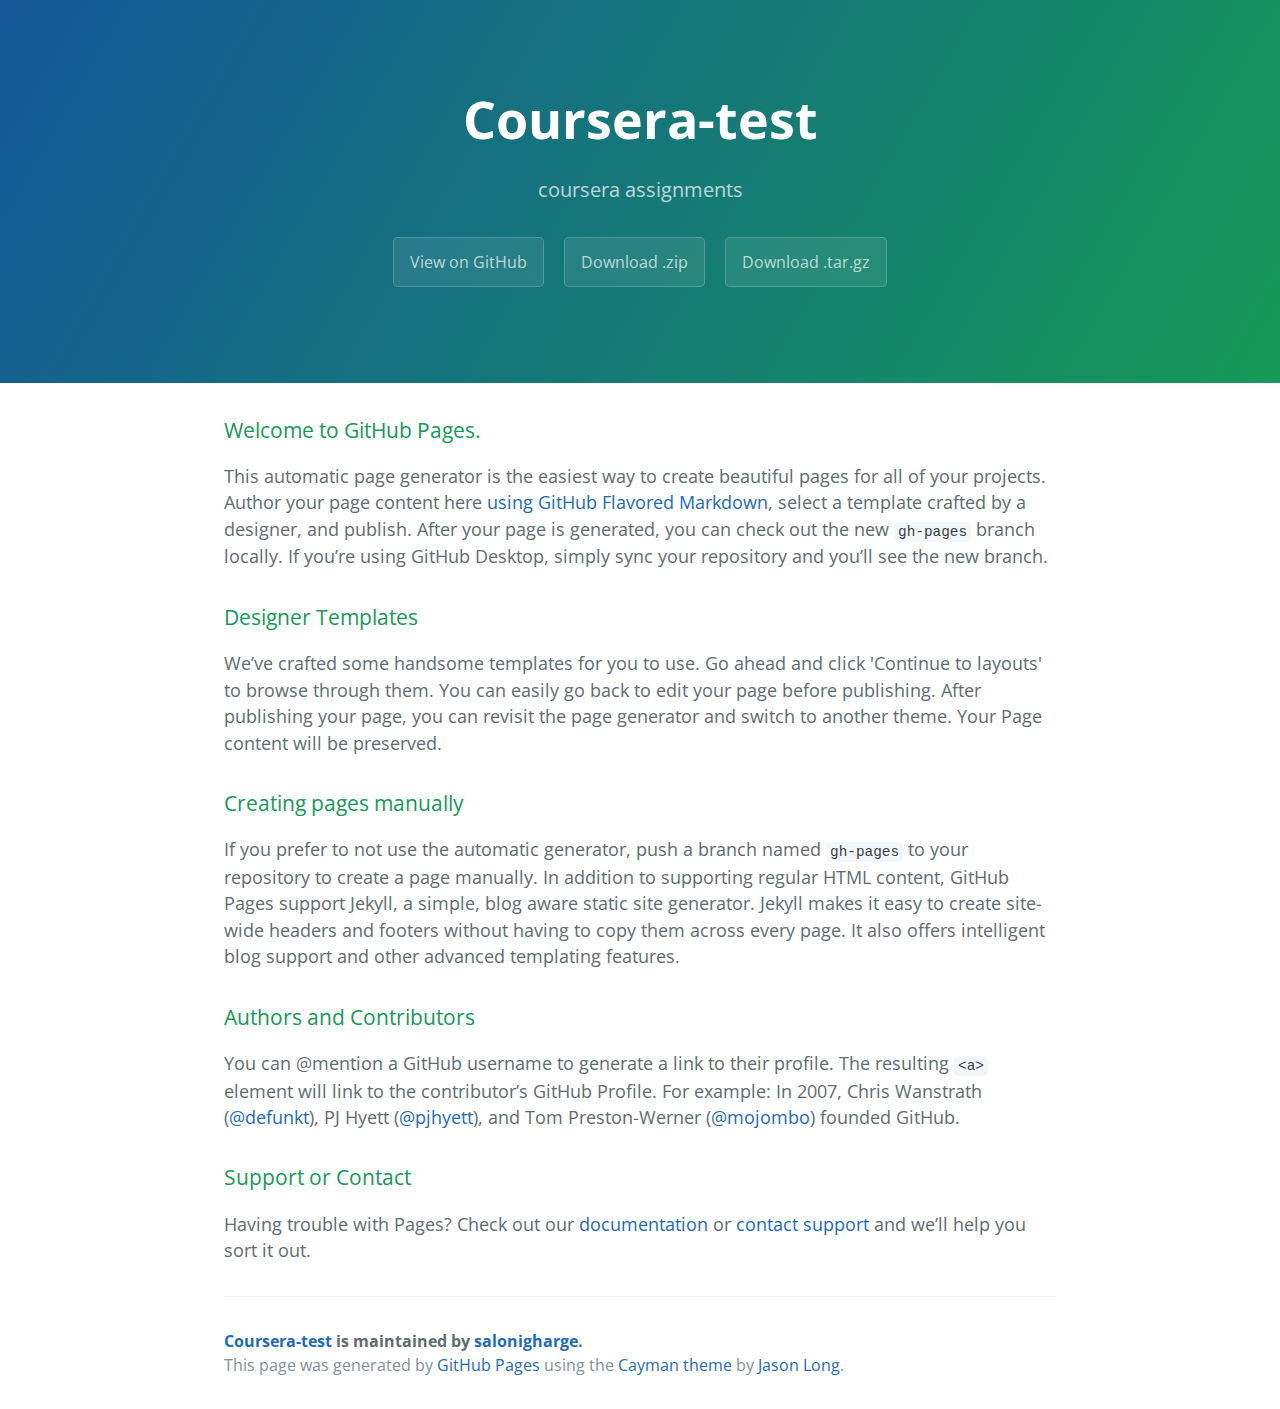
<file: index.html>
<!DOCTYPE html>
<html lang="en-us">
  <head>
    <meta charset="UTF-8">
    <title>Coursera-test by salonigharge</title>
    <meta name="viewport" content="width=device-width, initial-scale=1">
    <link rel="stylesheet" type="text/css" href="stylesheets/normalize.css" media="screen">
    <link href='https://fonts.googleapis.com/css?family=Open+Sans:400,700' rel='stylesheet' type='text/css'>
    <link rel="stylesheet" type="text/css" href="stylesheets/stylesheet.css" media="screen">
    <link rel="stylesheet" type="text/css" href="stylesheets/github-light.css" media="screen">
  </head>
  <body>
    <section class="page-header">
      <h1 class="project-name">Coursera-test</h1>
      <h2 class="project-tagline">coursera assignments</h2>
      <a href="https://github.com/salonigharge/Coursera-test" class="btn">View on GitHub</a>
      <a href="https://github.com/salonigharge/Coursera-test/zipball/master" class="btn">Download .zip</a>
      <a href="https://github.com/salonigharge/Coursera-test/tarball/master" class="btn">Download .tar.gz</a>
    </section>

    <section class="main-content">
      <h3>
<a id="welcome-to-github-pages" class="anchor" href="#welcome-to-github-pages" aria-hidden="true"><span aria-hidden="true" class="octicon octicon-link"></span></a>Welcome to GitHub Pages.</h3>
<p>This automatic page generator is the easiest way to create beautiful pages for all of your projects. Author your page content here <a href="https://guides.github.com/features/mastering-markdown/">using GitHub Flavored Markdown</a>, select a template crafted by a designer, and publish. After your page is generated, you can check out the new <code>gh-pages</code> branch locally. If you’re using GitHub Desktop, simply sync your repository and you’ll see the new branch.</p>
<h3>
<a id="designer-templates" class="anchor" href="#designer-templates" aria-hidden="true"><span aria-hidden="true" class="octicon octicon-link"></span></a>Designer Templates</h3>
<p>We’ve crafted some handsome templates for you to use. Go ahead and click 'Continue to layouts' to browse through them. You can easily go back to edit your page before publishing. After publishing your page, you can revisit the page generator and switch to another theme. Your Page content will be preserved.</p>
<h3>
<a id="creating-pages-manually" class="anchor" href="#creating-pages-manually" aria-hidden="true"><span aria-hidden="true" class="octicon octicon-link"></span></a>Creating pages manually</h3>
<p>If you prefer to not use the automatic generator, push a branch named <code>gh-pages</code> to your repository to create a page manually. In addition to supporting regular HTML content, GitHub Pages support Jekyll, a simple, blog aware static site generator. Jekyll makes it easy to create site-wide headers and footers without having to copy them across every page. It also offers intelligent blog support and other advanced templating features.</p>
<h3>
<a id="authors-and-contributors" class="anchor" href="#authors-and-contributors" aria-hidden="true"><span aria-hidden="true" class="octicon octicon-link"></span></a>Authors and Contributors</h3>
<p>You can @mention a GitHub username to generate a link to their profile. The resulting <code>&lt;a&gt;</code> element will link to the contributor’s GitHub Profile. For example: In 2007, Chris Wanstrath (<a class="user-mention" data-hovercard-type="user" data-hovercard-url="/users/defunkt/hovercard" data-octo-click="hovercard-link-click" data-octo-dimensions="link_type:self" href="https://github.com/defunkt">@defunkt</a>), PJ Hyett (<a class="user-mention" data-hovercard-type="user" data-hovercard-url="/users/pjhyett/hovercard" data-octo-click="hovercard-link-click" data-octo-dimensions="link_type:self" href="https://github.com/pjhyett">@pjhyett</a>), and Tom Preston-Werner (<a class="user-mention" data-hovercard-type="user" data-hovercard-url="/users/mojombo/hovercard" data-octo-click="hovercard-link-click" data-octo-dimensions="link_type:self" href="https://github.com/mojombo">@mojombo</a>) founded GitHub.</p>
<h3>
<a id="support-or-contact" class="anchor" href="#support-or-contact" aria-hidden="true"><span aria-hidden="true" class="octicon octicon-link"></span></a>Support or Contact</h3>
<p>Having trouble with Pages? Check out our <a href="https://help.github.com/pages">documentation</a> or <a href="https://github.com/contact">contact support</a> and we’ll help you sort it out.</p>

      <footer class="site-footer">
        <span class="site-footer-owner"><a href="https://github.com/salonigharge/Coursera-test">Coursera-test</a> is maintained by <a href="https://github.com/salonigharge">salonigharge</a>.</span>

        <span class="site-footer-credits">This page was generated by <a href="https://pages.github.com">GitHub Pages</a> using the <a href="https://github.com/jasonlong/cayman-theme">Cayman theme</a> by <a href="https://twitter.com/jasonlong">Jason Long</a>.</span>
      </footer>

    </section>

  
  </body>
</html>
</file>
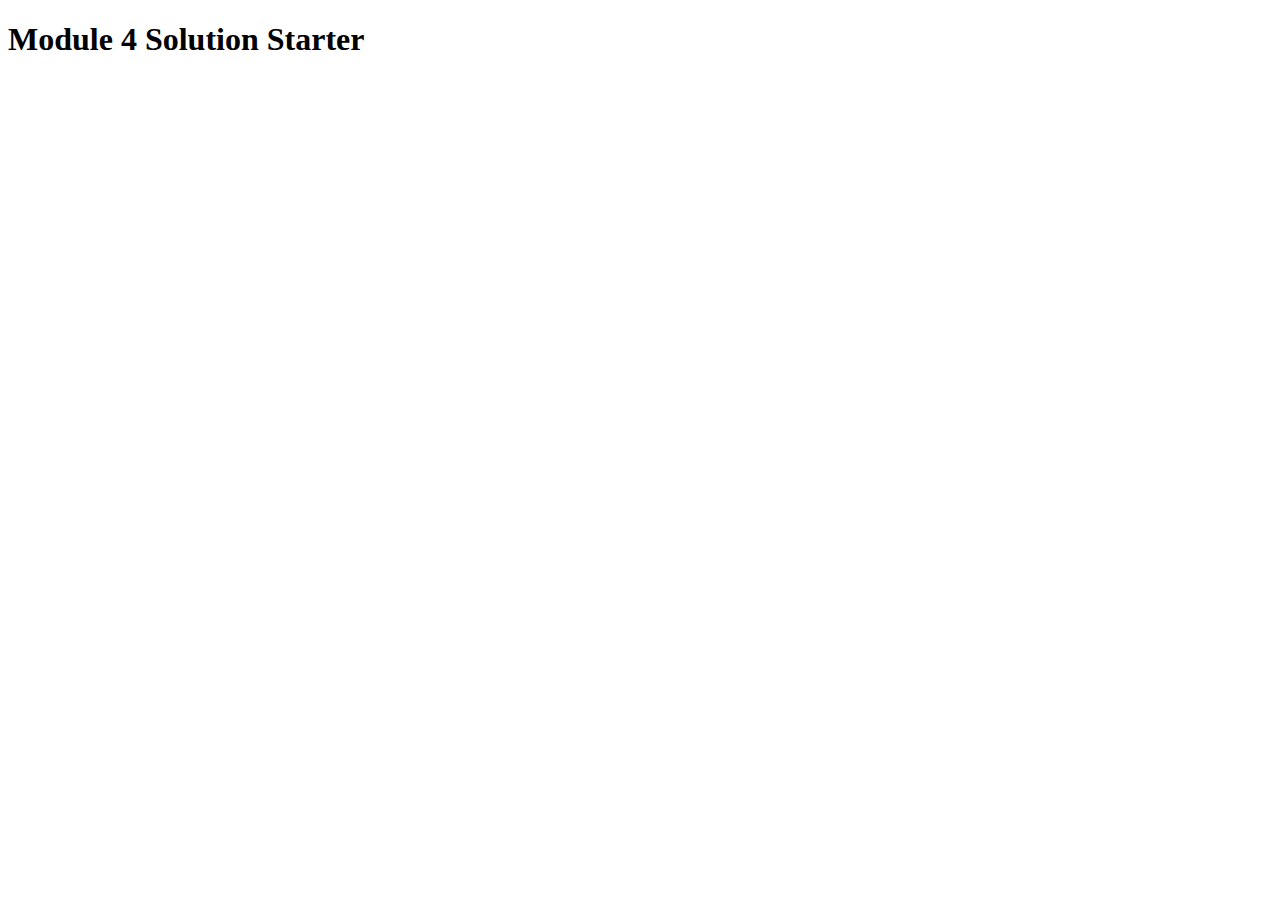
<file: module4/index.html>
<!DOCTYPE html>
<html>
<head>
  <meta charset="utf-8">
  <title>Module 4 Solution Starter</title>
  <script src="SpeakHello.js"></script>
  <script src="SpeakGoodBye.js"></script>
  <script src="script.js"></script>
</head>
<body>
  <h1>Module 4 Solution Starter</h1>
</body>
</html>
</file>
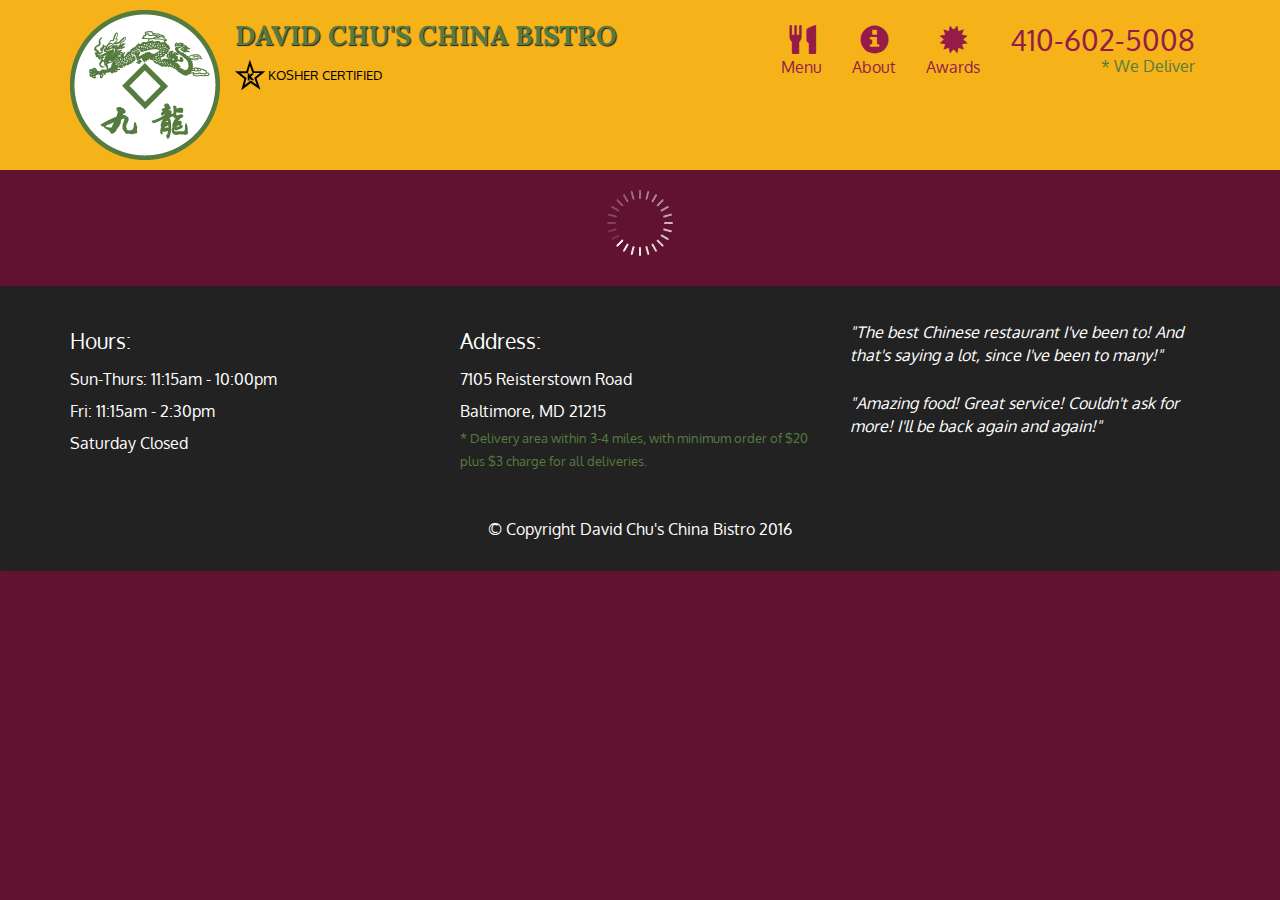
<file: module5/index.html>
<!doctype html>
<html lang="en">
  <head>
    <meta charset="utf-8">
    <meta http-equiv="X-UA-Compatible" content="IE=edge">
    <meta name="viewport" content="width=device-width, initial-scale=1">
    <title>David Chu's China Bistro</title>
    <link rel="stylesheet" href="css/bootstrap.min.css">
    <link rel="stylesheet" href="css/styles.css">
    <link href='https://fonts.googleapis.com/css?family=Oxygen:400,300,700' rel='stylesheet' type='text/css'>
    <link href='https://fonts.googleapis.com/css?family=Lora' rel='stylesheet' type='text/css'>
  </head>
<body>
  <header>
    <nav id="header-nav" class="navbar navbar-default">
      <div class="container">
        <div class="navbar-header">
          <a href="index.html" class="pull-left visible-md visible-lg">
            <div id="logo-img" alt="Logo image"></div>
          </a>

          <div class="navbar-brand">
            <a href="index.html"><h1>David Chu's China Bistro</h1></a>
            <p>
              <img src="images/star-k-logo.png" alt="Kosher certification">
              <span>Kosher Certified</span>
            </p>
          </div>

          <button id="navbarToggle" type="button" class="navbar-toggle collapsed" data-toggle="collapse" data-target="#collapsable-nav" aria-expanded="false">
            <span class="sr-only">Toggle navigation</span>
            <span class="icon-bar"></span>
            <span class="icon-bar"></span>
            <span class="icon-bar"></span>
          </button>
        </div>
        
        <div id="collapsable-nav" class="collapse navbar-collapse">
           <ul id="nav-list" class="nav navbar-nav navbar-right">
            <li id="navHomeButton" class="visible-xs active">
              <a href="index.html">
                <span class="glyphicon glyphicon-home"></span> Home</a>
            </li>
            <li id="navMenuButton">
              <a href="#" onclick="$dc.loadMenuCategories();">
                <span class="glyphicon glyphicon-cutlery"></span><br class="hidden-xs"> Menu</a>
            </li>
            <li>
              <a href="#">
                <span class="glyphicon glyphicon-info-sign"></span><br class="hidden-xs"> About</a>
            </li>
            <li>
              <a href="#">
                <span class="glyphicon glyphicon-certificate"></span><br class="hidden-xs"> Awards</a>
            </li>
            <li id="phone" class="hidden-xs">
              <a href="tel:410-602-5008">
                <span>410-602-5008</span></a><div>* We Deliver</div>
            </li>
          </ul><!-- #nav-list -->
        </div><!-- .collapse .navbar-collapse -->
      </div><!-- .container -->
    </nav><!-- #header-nav -->
  </header>

  <div id="call-btn" class="visible-xs">
    <a class="btn" href="tel:410-602-5008">
    <span class="glyphicon glyphicon-earphone"></span>
    410-602-5008
    </a>
  </div>
  <div id="xs-deliver" class="text-center visible-xs">* We Deliver</div>

  <div id="main-content" class="container"></div>

  <footer class="panel-footer">
    <div class="container">
      <div class="row">
        <section id="hours" class="col-sm-4">
          <span>Hours:</span><br>
          Sun-Thurs: 11:15am - 10:00pm<br>
          Fri: 11:15am - 2:30pm<br>
          Saturday Closed
          <hr class="visible-xs">
        </section>
        <section id="address" class="col-sm-4">
          <span>Address:</span><br>
          7105 Reisterstown Road<br>
          Baltimore, MD 21215
          <p>* Delivery area within 3-4 miles, with minimum order of $20 plus $3 charge for all deliveries.</p>
          <hr class="visible-xs">
        </section>
        <section id="testimonials" class="col-sm-4">
          <p>"The best Chinese restaurant I've been to! And that's saying a lot, since I've been to many!"</p>
          <p>"Amazing food! Great service! Couldn't ask for more! I'll be back again and again!"</p>
        </section>
      </div>
      <div class="text-center">&copy; Copyright David Chu's China Bistro 2016</div>
    </div>
  </footer>

  <!-- jQuery (Bootstrap JS plugins depend on it) -->
  <script src="js/jquery-2.1.4.min.js"></script>
  <script src="js/bootstrap.min.js"></script>
  <script src="js/ajax-utils.js"></script>
  <script src="js/script.js"></script>
</body>
</html>
</file>
<file: stylesheets/stylesheet.css>
* {
  box-sizing: border-box; }

body {
  padding: 0;
  margin: 0;
  font-family: "Open Sans", "Helvetica Neue", Helvetica, Arial, sans-serif;
  font-size: 16px;
  line-height: 1.5;
  color: #606c71; }

a {
  color: #1e6bb8;
  text-decoration: none; }
  a:hover {
    text-decoration: underline; }

.btn {
  display: inline-block;
  margin-bottom: 1rem;
  color: rgba(255, 255, 255, 0.7);
  background-color: rgba(255, 255, 255, 0.08);
  border-color: rgba(255, 255, 255, 0.2);
  border-style: solid;
  border-width: 1px;
  border-radius: 0.3rem;
  transition: color 0.2s, background-color 0.2s, border-color 0.2s; }
  .btn + .btn {
    margin-left: 1rem; }

.btn:hover {
  color: rgba(255, 255, 255, 0.8);
  text-decoration: none;
  background-color: rgba(255, 255, 255, 0.2);
  border-color: rgba(255, 255, 255, 0.3); }

@media screen and (min-width: 64em) {
  .btn {
    padding: 0.75rem 1rem; } }

@media screen and (min-width: 42em) and (max-width: 64em) {
  .btn {
    padding: 0.6rem 0.9rem;
    font-size: 0.9rem; } }

@media screen and (max-width: 42em) {
  .btn {
    display: block;
    width: 100%;
    padding: 0.75rem;
    font-size: 0.9rem; }
    .btn + .btn {
      margin-top: 1rem;
      margin-left: 0; } }

.page-header {
  color: #fff;
  text-align: center;
  background-color: #159957;
  background-image: linear-gradient(120deg, #155799, #159957); }

@media screen and (min-width: 64em) {
  .page-header {
    padding: 5rem 6rem; } }

@media screen and (min-width: 42em) and (max-width: 64em) {
  .page-header {
    padding: 3rem 4rem; } }

@media screen and (max-width: 42em) {
  .page-header {
    padding: 2rem 1rem; } }

.project-name {
  margin-top: 0;
  margin-bottom: 0.1rem; }

@media screen and (min-width: 64em) {
  .project-name {
    font-size: 3.25rem; } }

@media screen and (min-width: 42em) and (max-width: 64em) {
  .project-name {
    font-size: 2.25rem; } }

@media screen and (max-width: 42em) {
  .project-name {
    font-size: 1.75rem; } }

.project-tagline {
  margin-bottom: 2rem;
  font-weight: normal;
  opacity: 0.7; }

@media screen and (min-width: 64em) {
  .project-tagline {
    font-size: 1.25rem; } }

@media screen and (min-width: 42em) and (max-width: 64em) {
  .project-tagline {
    font-size: 1.15rem; } }

@media screen and (max-width: 42em) {
  .project-tagline {
    font-size: 1rem; } }

.main-content :first-child {
  margin-top: 0; }
.main-content img {
  max-width: 100%; }
.main-content h1, .main-content h2, .main-content h3, .main-content h4, .main-content h5, .main-content h6 {
  margin-top: 2rem;
  margin-bottom: 1rem;
  font-weight: normal;
  color: #159957; }
.main-content p {
  margin-bottom: 1em; }
.main-content code {
  padding: 2px 4px;
  font-family: Consolas, "Liberation Mono", Menlo, Courier, monospace;
  font-size: 0.9rem;
  color: #383e41;
  background-color: #f3f6fa;
  border-radius: 0.3rem; }
.main-content pre {
  padding: 0.8rem;
  margin-top: 0;
  margin-bottom: 1rem;
  font: 1rem Consolas, "Liberation Mono", Menlo, Courier, monospace;
  color: #567482;
  word-wrap: normal;
  background-color: #f3f6fa;
  border: solid 1px #dce6f0;
  border-radius: 0.3rem; }
  .main-content pre > code {
    padding: 0;
    margin: 0;
    font-size: 0.9rem;
    color: #567482;
    word-break: normal;
    white-space: pre;
    background: transparent;
    border: 0; }
.main-content .highlight {
  margin-bottom: 1rem; }
  .main-content .highlight pre {
    margin-bottom: 0;
    word-break: normal; }
.main-content .highlight pre, .main-content pre {
  padding: 0.8rem;
  overflow: auto;
  font-size: 0.9rem;
  line-height: 1.45;
  border-radius: 0.3rem; }
.main-content pre code, .main-content pre tt {
  display: inline;
  max-width: initial;
  padding: 0;
  margin: 0;
  overflow: initial;
  line-height: inherit;
  word-wrap: normal;
  background-color: transparent;
  border: 0; }
  .main-content pre code:before, .main-content pre code:after, .main-content pre tt:before, .main-content pre tt:after {
    content: normal; }
.main-content ul, .main-content ol {
  margin-top: 0; }
.main-content blockquote {
  padding: 0 1rem;
  margin-left: 0;
  color: #819198;
  border-left: 0.3rem solid #dce6f0; }
  .main-content blockquote > :first-child {
    margin-top: 0; }
  .main-content blockquote > :last-child {
    margin-bottom: 0; }
.main-content table {
  display: block;
  width: 100%;
  overflow: auto;
  word-break: normal;
  word-break: keep-all; }
  .main-content table th {
    font-weight: bold; }
  .main-content table th, .main-content table td {
    padding: 0.5rem 1rem;
    border: 1px solid #e9ebec; }
.main-content dl {
  padding: 0; }
  .main-content dl dt {
    padding: 0;
    margin-top: 1rem;
    font-size: 1rem;
    font-weight: bold; }
  .main-content dl dd {
    padding: 0;
    margin-bottom: 1rem; }
.main-content hr {
  height: 2px;
  padding: 0;
  margin: 1rem 0;
  background-color: #eff0f1;
  border: 0; }

@media screen and (min-width: 64em) {
  .main-content {
    max-width: 64rem;
    padding: 2rem 6rem;
    margin: 0 auto;
    font-size: 1.1rem; } }

@media screen and (min-width: 42em) and (max-width: 64em) {
  .main-content {
    padding: 2rem 4rem;
    font-size: 1.1rem; } }

@media screen and (max-width: 42em) {
  .main-content {
    padding: 2rem 1rem;
    font-size: 1rem; } }

.site-footer {
  padding-top: 2rem;
  margin-top: 2rem;
  border-top: solid 1px #eff0f1; }

.site-footer-owner {
  display: block;
  font-weight: bold; }

.site-footer-credits {
  color: #819198; }

@media screen and (min-width: 64em) {
  .site-footer {
    font-size: 1rem; } }

@media screen and (min-width: 42em) and (max-width: 64em) {
  .site-footer {
    font-size: 1rem; } }

@media screen and (max-width: 42em) {
  .site-footer {
    font-size: 0.9rem; } }
</file>
<file: stylesheets/github-light.css>
/*!
 * GitHub Light v0.4.1
 * Copyright (c) 2012 - 2017 GitHub, Inc.
 * Licensed under MIT (https://github.com/primer/github-syntax-theme-generator/blob/master/LICENSE)
 */

.pl-c /* comment, punctuation.definition.comment, string.comment */ {
  color: #6a737d;
}

.pl-c1 /* constant, entity.name.constant, variable.other.constant, variable.language, support, meta.property-name, support.constant, support.variable, meta.module-reference, markup.raw, meta.diff.header, meta.output */,
.pl-s .pl-v /* string variable */ {
  color: #005cc5;
}

.pl-e /* entity */,
.pl-en /* entity.name */ {
  color: #6f42c1;
}

.pl-smi /* variable.parameter.function, storage.modifier.package, storage.modifier.import, storage.type.java, variable.other */,
.pl-s .pl-s1 /* string source */ {
  color: #24292e;
}

.pl-ent /* entity.name.tag, markup.quote */ {
  color: #22863a;
}

.pl-k /* keyword, storage, storage.type */ {
  color: #d73a49;
}

.pl-s /* string */,
.pl-pds /* punctuation.definition.string, source.regexp, string.regexp.character-class */,
.pl-s .pl-pse .pl-s1 /* string punctuation.section.embedded source */,
.pl-sr /* string.regexp */,
.pl-sr .pl-cce /* string.regexp constant.character.escape */,
.pl-sr .pl-sre /* string.regexp source.ruby.embedded */,
.pl-sr .pl-sra /* string.regexp string.regexp.arbitrary-repitition */ {
  color: #032f62;
}

.pl-v /* variable */,
.pl-smw /* sublimelinter.mark.warning */ {
  color: #e36209;
}

.pl-bu /* invalid.broken, invalid.deprecated, invalid.unimplemented, message.error, brackethighlighter.unmatched, sublimelinter.mark.error */ {
  color: #b31d28;
}

.pl-ii /* invalid.illegal */ {
  color: #fafbfc;
  background-color: #b31d28;
}

.pl-c2 /* carriage-return */ {
  color: #fafbfc;
  background-color: #d73a49;
}

.pl-c2::before /* carriage-return */ {
  content: "^M";
}

.pl-sr .pl-cce /* string.regexp constant.character.escape */ {
  font-weight: bold;
  color: #22863a;
}

.pl-ml /* markup.list */ {
  color: #735c0f;
}

.pl-mh /* markup.heading */,
.pl-mh .pl-en /* markup.heading entity.name */,
.pl-ms /* meta.separator */ {
  font-weight: bold;
  color: #005cc5;
}

.pl-mi /* markup.italic */ {
  font-style: italic;
  color: #24292e;
}

.pl-mb /* markup.bold */ {
  font-weight: bold;
  color: #24292e;
}

.pl-md /* markup.deleted, meta.diff.header.from-file, punctuation.definition.deleted */ {
  color: #b31d28;
  background-color: #ffeef0;
}

.pl-mi1 /* markup.inserted, meta.diff.header.to-file, punctuation.definition.inserted */ {
  color: #22863a;
  background-color: #f0fff4;
}

.pl-mc /* markup.changed, punctuation.definition.changed */ {
  color: #e36209;
  background-color: #ffebda;
}

.pl-mi2 /* markup.ignored, markup.untracked */ {
  color: #f6f8fa;
  background-color: #005cc5;
}

.pl-mdr /* meta.diff.range */ {
  font-weight: bold;
  color: #6f42c1;
}

.pl-ba /* brackethighlighter.tag, brackethighlighter.curly, brackethighlighter.round, brackethighlighter.square, brackethighlighter.angle, brackethighlighter.quote */ {
  color: #586069;
}

.pl-sg /* sublimelinter.gutter-mark */ {
  color: #959da5;
}

.pl-corl /* constant.other.reference.link, string.other.link */ {
  text-decoration: underline;
  color: #032f62;
}
</file>
<file: module5/css/styles.css>
body {
  font-size: 16px;
  color: #fff;
  background-color: #61122f;
  font-family: 'Oxygen', sans-serif;
}

/** HEADER **/
#header-nav {
  background-color: #f6b319;
  border-radius: 0;
  border: 0;
}

#logo-img {
  background: url('../images/restaurant-logo_large.png') no-repeat;
  width: 150px;
  height: 150px;
  margin: 10px 15px 10px 0;
}

.navbar-brand {
  padding-top: 25px;
}
.navbar-brand h1 { /* Restaurant name */
  font-family: 'Lora', serif;
  color: #557c3e;
  font-size: 1.5em;
  text-transform: uppercase;
  font-weight: bold;
  text-shadow: 1px 1px 1px #222;
  margin-top: 0;
  margin-bottom: 0;
  line-height: .75;
}
.navbar-brand a:hover, .navbar-brand a:focus {
  text-decoration: none;
}
.navbar-brand p { /* Kosher cert */
  color: #000;
  text-transform: uppercase;
  font-size: .7em;
  margin-top: 15px;
}
.navbar-brand p span { /* Star-K */
  vertical-align: middle;
}

#nav-list {
  margin-top: 10px;
}
#nav-list a {
  color: #951C49;
  text-align: center;
}
#nav-list a:hover {
  background: #E7E7E7;
}
#nav-list a span {
  font-size: 1.8em;
}

#phone {
  margin-top: 5px;
}
#phone a { /* Phone number */
  text-align: right;
  padding-bottom: 0;
}
#phone div { /* We Deliver */
  color: #557c3e;
  text-align: right;
  padding-right: 15px;
}

.navbar-header button.navbar-toggle, .navbar-header .icon-bar {
  border: 1px solid #61122f;
}
.navbar-header button.navbar-toggle {
  clear: both;
  margin-top: -30px;
}
/* END HEADER */

/* FOOTER */
.panel-footer {
  margin-top: 30px;
  padding-top: 35px;
  padding-bottom: 30px;
  background-color: #222;
  border-top: 0;
}
.panel-footer div.row {
  margin-bottom: 35px;
}
#hours, #address {
  line-height: 2;
}
#hours > span, #address > span {
  font-size: 1.3em;
}
#address p {
  color: #557c3e;
  font-size: .8em;
  line-height: 1.8;
}
#testimonials {
  font-style: italic;
}
#testimonials p:nth-child(2) {
  margin-top: 25px;
}
/* END FOOTER */



/* HOME PAGE */
.container .jumbotron {
  box-shadow: 0 0 50px #3F0C1F;
  border: 2px solid #3F0C1F;
}

#menu-tile, #specials-tile, #map-tile {
  height: 250px;
  width: 100%;
  margin-bottom: 15px;
  position: relative;
  border: 2px solid #3F0C1F;
  overflow: hidden;
}
#menu-tile:hover, #specials-tile:hover, #map-tile:hover {
  box-shadow: 0 1px 5px 1px #cccccc;
}
#menu-tile {
  background: url('../images/menu-tile.jpg') no-repeat;
  background-position: center;
}
#specials-tile {
  background: url('../images/specials-tile.jpg') no-repeat;
  background-position: center;
}
#menu-tile span, #specials-tile span, #map-tile span {
  position: absolute;
  bottom: 0;
  right: 0;
  width: 100%;
  text-align: center;
  font-size: 1.6em;
  text-transform: uppercase;
  background-color: #000;
  color: #fff;
  opacity: .8;
}
/* END HOME PAGE */

/* MENU CATEGORIES PAGE */
.category-tile { 
  position: relative;
  border: 2px solid #3F0C1F;
  overflow: hidden;
  width: 200px;
  height: 200px;
  margin: 0 auto 15px;
}
.category-tile span {
  position: absolute;
  bottom: 0;
  right: 0;
  width: 100%;
  text-align: center;
  font-size: 1.2em;
  text-transform: uppercase;
  background-color: #000;
  color: #fff;
  opacity: .8;
}
.category-tile:hover {
  box-shadow: 0 1px 5px 1px #cccccc;
}

#menu-categories-title + div {
  margin-bottom: 50px;
}
/* END MENU CATEGORIES PAGE */

/* SINGLE CATEGORY PAGE */
.menu-item-tile {
  margin-bottom: 25px;
}
.menu-item-tile hr {
  width: 80%;
}
.menu-item-tile .menu-item-price {
  font-size: 1.1em;
  text-align: right;
  margin-top: -15px;
  margin-right: -15px;
}
.menu-item-tile .menu-item-price span {
  font-size: .6em;
}
.menu-item-photo {
  position: relative;
  border: 2px solid #3F0C1F; 
  overflow: hidden;
  padding: 0;
  margin-right: -15px;
  margin-left: auto;
  margin-bottom: 20px;
  max-width: 250px;
}
.menu-item-photo div {
  position: absolute;
  bottom: 0;
  right: 0;
  width: 80px;
  background-color: #557c3e;
  text-align: center;
}
.menu-item-description {
  padding-right: 30px;
}
h3.menu-item-title {
  margin: 0 0 10px;
}
.menu-item-details {
  font-size: .9em;
  font-style: italic;
}
/* END SINGLE CATEGORY PAGE */


/********** Large devices only **********/
@media (min-width: 1200px) {
  .container .jumbotron {
    background: url('../images/jumbotron_1200.jpg') no-repeat;
    height: 675px;
  }
}

/********** Medium devices only **********/
@media (min-width: 992px) and (max-width: 1199px) {
  /* Header */
  #logo-img {
    background: url('../images/restaurant-logo_medium.png') no-repeat;
    width: 100px;
    height: 100px;
    margin: 5px 5px 5px 0;
  }
  /* End Header */

  /* Home Page */
  .container .jumbotron {
    background: url('../images/jumbotron_992.jpg') no-repeat;
    height: 558px;
  }
  /* End Home Page */
}

/********** Small devices only **********/
@media (min-width: 768px) and (max-width: 991px) {
  /* Home Page */
  .container .jumbotron {
    background: url('../images/jumbotron_768.jpg') no-repeat;
    height: 432px;
  }
  /* End Home Page */
}

/********** Extra small devices only **********/
@media (max-width: 767px) {
  /* Header */
  .navbar-brand {
    padding-top: 10px;
    height: 80px;
  }
  .navbar-brand h1 { /* Restaurant name */
    padding-top: 10px;
    font-size: 5vw; /* 1vw = 1% of viewport width */
  }
  .navbar-brand p { /* Kosher cert */
    font-size: .6em;
    margin-top: 12px;
  }
  .navbar-brand p img { /* Star-K */
    height: 20px;
  }

  #collapsable-nav a { /* Collapsed nav menu text */
    font-size: 1.2em;
  }
  #collapsable-nav a span { /* Collapsed nav menu glyph */
    font-size: 1em;
    margin-right: 5px;
  }

  #call-btn > a {
    font-size: 1.5em;
    display: block;
    margin: 0 20px;
    padding: 10px;
    border: 2px solid #fff;
    background-color: #f6b319;
    color: #951c49;
  }
  #xs-deliver {
    margin-top: 5px;
    font-size: .7em;
    letter-spacing: .1em;
    text-transform: uppercase;
  }
  /* End Header */

  /* Footer */
  .panel-footer section {
    margin-bottom: 30px;
    text-align: center;
  }
  .panel-footer section:nth-child(3) {
    margin-bottom: 0; /* margin already exists on the whole row */
  }
  .panel-footer section hr {
    width: 50%;
  }
  /* End Footer */

  /* Home Page */
  .container .jumbotron {
    margin-top: 30px;
    padding: 0;
  }
  #menu-tile, #specials-tile {
    width: 360px;
    margin: 0 auto 15px;
  }

  .menu-item-photo {
    margin-right: auto;
  }
  .menu-item-tile .menu-item-price {
    text-align: center;
  }
  .menu-item-description {
    text-align: center;;
  }
}


/********** Super extra small devices Only :-) (e.g., iPhone 4) **********/
@media (max-width: 479px) {
  /* Header */
  .navbar-brand h1 { /* Restaurant name */
    padding-top: 5px;
    font-size: 6vw;
  }
  /* End Header */
  
  /* Home page */
  #menu-tile, #specials-tile {
    width: 280px;
    margin: 0 auto 15px;
  }

  .col-xxs-12 {
    position: relative;
    min-height: 1px;
    padding-right: 15px;
    padding-left: 15px;
    float: left;
    width: 100%;
  }
}
</file>
